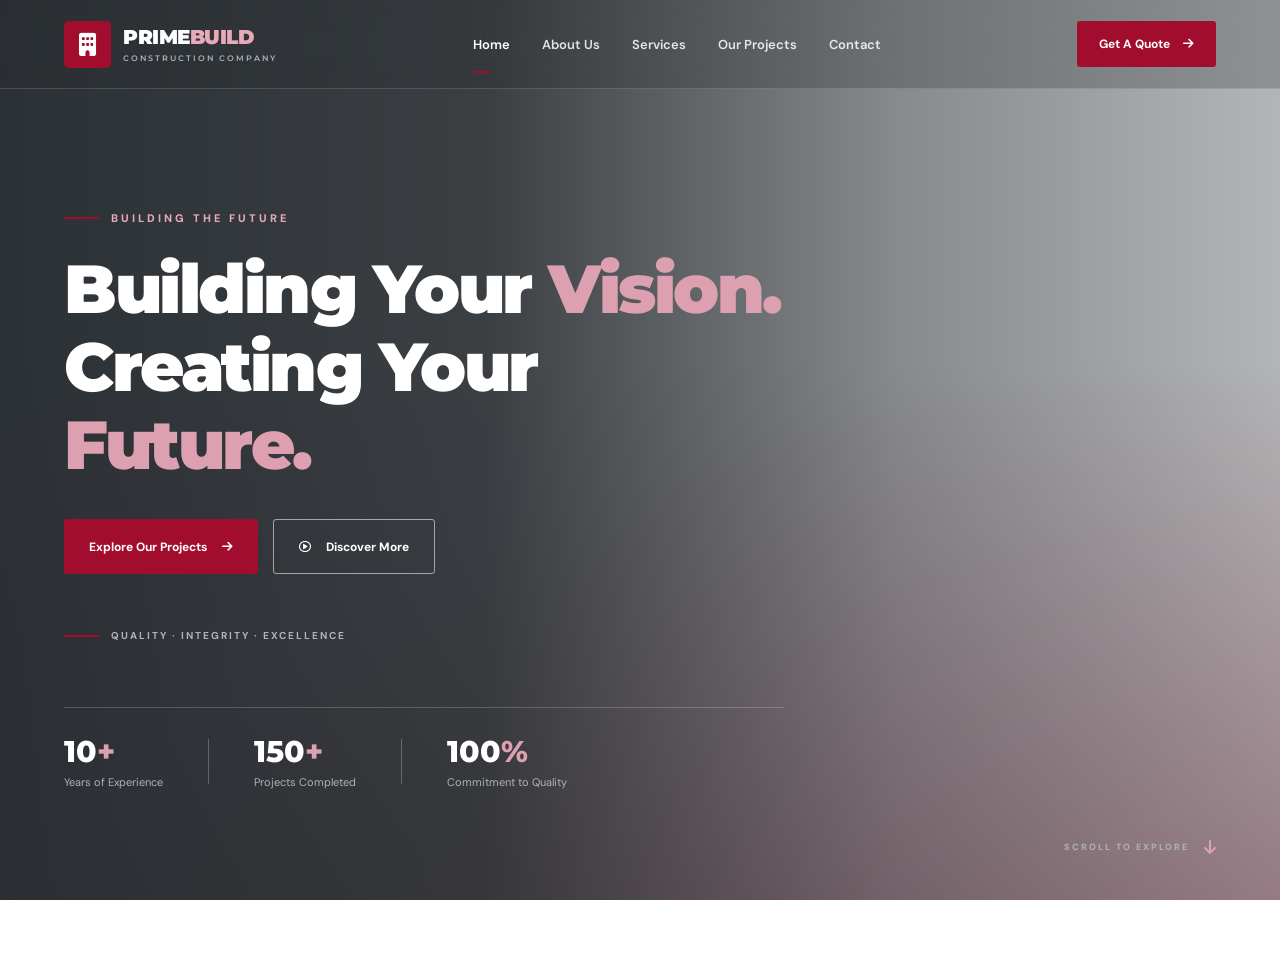
<file: navbar.html>
<!DOCTYPE html>
<html lang="en">
<head>
    <meta charset="UTF-8">
    <meta name="viewport" content="width=device-width, initial-scale=1.0">

    <title>Construction Company | Building Excellence</title>
    <meta name="description" content="Professional construction, engineering and building solutions.">

    <link rel="preconnect" href="https://fonts.googleapis.com">
    <link rel="preconnect" href="https://fonts.gstatic.com" crossorigin>
    <link href="https://fonts.googleapis.com/css2?family=DM+Sans:wght@400;500;600;700;800&family=Montserrat:wght@500;600;700;800;900&display=swap" rel="stylesheet">

    <link rel="stylesheet" href="css/style.css">

    <link rel="stylesheet" href="https://cdnjs.cloudflare.com/ajax/libs/font-awesome/6.5.1/css/all.min.css">
</head>
<style>

/* ==============================
   BRAND COLORS
================================ */

:root {
    --burgundy: #800020;
    --burgundy-light: #A30D2D;
    --charcoal: #252A2E;
    --steel: #555B60;
    --silver: #AEB4B9;
    --white: #FFFFFF;
    --font-main: 'DM Sans', sans-serif;
    --font-heading: 'Montserrat', sans-serif;
}

* {
    margin: 0;
    padding: 0;
    box-sizing: border-box;
}

html {
    scroll-behavior: smooth;
}

body {
    font-family: var(--font-main);
    color: var(--charcoal);
    overflow-x: hidden;
}

a {
    text-decoration: none;
    color: inherit;
}

ul {
    list-style: none;
}

.container {
    width: min(1200px, 90%);
    margin: auto;
}


/* ==============================
   NAVBAR
================================ */

.header {
    position: absolute;
    top: 0;
    left: 0;
    width: 100%;
    z-index: 1000;
    background: rgba(37, 42, 46, 0.25);
    border-bottom: 1px solid rgba(255,255,255,0.15);
    backdrop-filter: blur(12px);
}

.navbar {
    height: 88px;
    display: flex;
    justify-content: space-between;
    align-items: center;
    gap: 30px;
}

/* LOGO */

.logo {
    display: flex;
    align-items: center;
    gap: 12px;
    color: var(--white);
    flex-shrink: 0;
}

.logo-icon {
    width: 47px;
    height: 47px;
    background: var(--burgundy-light);
    display: flex;
    align-items: center;
    justify-content: center;
    font-size: 23px;
    border-radius: 5px;
}

.logo-text {
    font-family: var(--font-heading);
    font-size: 20px;
    font-weight: 900;
    letter-spacing: -0.5px;
    line-height: 1.2;
}

.logo-text span {
    color: #E7AAB9;
}

.logo-text small {
    display: block;
    font-size: 8px;
    letter-spacing: 2px;
    font-weight: 600;
    margin-top: 5px;
    color: var(--silver);
}

/* NAV LINKS */

.nav-menu {
    display: flex;
    align-items: center;
    gap: 32px;
}

.nav-menu li a {
    color: rgba(255,255,255,0.85);
    font-size: 13px;
    font-weight: 600;
    transition: 0.3s;
    position: relative;
}

.nav-menu li a:hover,
.nav-menu li a.active {
    color: var(--white);
}

.nav-menu li a.active::after {
    content: "";
    position: absolute;
    width: 18px;
    height: 2px;
    background: var(--burgundy-light);
    bottom: -10px;
    left: 0;
}

.nav-cta {
    display: inline-flex;
    align-items: center;
    gap: 13px;
    background: var(--burgundy-light);
    color: var(--white);
    padding: 15px 22px;
    font-size: 12px;
    font-weight: 700;
    transition: 0.3s;
    border-radius: 3px;
    white-space: nowrap;
}

.nav-cta:hover {
    background: var(--burgundy);
    transform: translateY(-2px);
}

.mobile-contact,
.menu-toggle {
    display: none;
}


/* ==============================
   HERO SECTION
================================ */

.hero {
    min-height: 760px;
    height: 100vh;
    max-height: 950px;
    position: relative;
    display: flex;
    align-items: center;
    background:
        url("https://images.unsplash.com/photo-1541888946425-d81bb19240f5?auto=format&fit=crop&w=2000&q=85")
        center 45% / cover no-repeat;
    color: var(--white);
    overflow: hidden;
}
/* Add or adjust inside your media queries or main hero style */
@media (max-width: 1200px) {
    .hero {
        height: auto;
        min-height: 700px;
        padding: 120px 0 60px; /* Adds breathing room top and bottom */
        align-items: flex-start;
    }
}

/* DARK OVERLAY */

.hero-overlay {
    position: absolute;
    inset: 0;
    background:
        linear-gradient(
            90deg,
            rgba(37,42,46,0.97) 0%,
            rgba(37,42,46,0.90) 38%,
            rgba(37,42,46,0.55) 70%,
            rgba(37,42,46,0.35) 100%
        ),
        linear-gradient(
            0deg,
            rgba(128,0,32,0.35),
            transparent 60%
        );
}

.hero-content {
    position: relative;
    z-index: 2;
    padding-top: 100px;
}

/* HERO TEXT */

.hero-text {
    max-width: 720px;
}

.hero-label {
    display: flex;
    align-items: center;
    gap: 12px;
    font-size: 11px;
    font-weight: 800;
    letter-spacing: 3px;
    color: #E7AAB9;
    margin-bottom: 25px;
}

.hero-label span {
    display: inline-block;
    width: 35px;
    height: 2px;
    background: var(--burgundy-light);
}

.hero-text h1 {
    font-family: var(--font-heading);
    font-size: clamp(40px, 5.3vw, 70px);
    line-height: 1.15;
    font-weight: 900;
    letter-spacing: -2.5px;
    margin-bottom: 25px;
}

.hero-text h1 span {
    color: #DDA0B1;
}

.hero-text > p {
    max-width: 590px;
    color: rgba(255,255,255,0.78);
    font-size: 15px;
    line-height: 1.9;
    margin-bottom: 35px;
}

/* HERO BUTTONS */

.hero-buttons {
    display: flex;
    flex-wrap: wrap;
    gap: 15px;
}

.btn-primary,
.btn-outline {
    min-height: 55px;
    padding: 0 25px;
    display: inline-flex;
    align-items: center;
    justify-content: center;
    gap: 15px;
    font-size: 12px;
    font-weight: 700;
    transition: 0.3s;
    border-radius: 3px;
}

.btn-primary {
    background: var(--burgundy-light);
    color: var(--white);
}

.btn-primary:hover {
    background: var(--burgundy);
    transform: translateY(-3px);
}

.btn-outline {
    border: 1px solid rgba(255,255,255,0.55);
    color: var(--white);
}

.btn-outline:hover {
    background: var(--white);
    color: var(--charcoal);
}

/* TRUST TEXT */

.hero-trust {
    display: flex;
    align-items: center;
    gap: 12px;
    margin-top: 55px;
}

.trust-line {
    width: 35px;
    height: 2px;
    background: var(--burgundy-light);
}

.hero-trust span {
    font-size: 10px;
    letter-spacing: 2px;
    font-weight: 700;
    color: var(--silver);
}


/* ==============================
   HERO STATISTICS
================================ */

.hero-bottom {
    display: flex;
    align-items: center;
    gap: 45px;
    margin-top: 65px;
    padding-top: 25px;
    border-top: 1px solid rgba(255,255,255,0.2);
    max-width: 720px;
}

.hero-stat h3 {
    font-family: var(--font-heading);
    font-size: 30px;
    font-weight: 800;
    margin-bottom: 5px;
}

.hero-stat h3 span {
    color: #DDA0B1;
}

.hero-stat p {
    font-size: 11px;
    color: var(--silver);
}

.stat-divider {
    width: 1px;
    height: 45px;
    background: rgba(255,255,255,0.25);
}


/* SCROLL INDICATOR */

.hero-scroll {
    position: absolute;
    right: 5%;
    bottom: 45px;
    display: flex;
    align-items: center;
    gap: 15px;
    z-index: 2;
    color: var(--silver);
}

.hero-scroll span {
    font-size: 9px;
    letter-spacing: 2px;
    font-weight: 700;
}

.hero-scroll i {
    color: #DDA0B1;
}


/* ==============================
   TABLET RESPONSIVENESS
================================ */

@media (max-width: 1024px) {

    .navbar {
        gap: 15px;
    }

    .nav-menu {
        gap: 18px;
    }

    .nav-menu li a {
        font-size: 12px;
    }

    .desktop-contact {
        padding: 13px 15px;
        font-size: 11px;
    }

    .hero {
        min-height: 720px;
    }

    .hero-bottom {
        gap: 30px;
    }
}


/* ==============================
   MOBILE RESPONSIVENESS
================================ */

@media (max-width: 768px) {

    .navbar {
        height: 75px;
    }

    .logo-icon {
        width: 42px;
        height: 42px;
        font-size: 20px;
    }

    .logo-text {
        font-size: 18px;
    }

    .menu-toggle {
        display: flex;
        align-items: center;
        justify-content: center;
        width: 43px;
        height: 43px;
        border: 1px solid rgba(255,255,255,0.3);
        background: var(--burgundy-light);
        color: var(--white);
        font-size: 19px;
        border-radius: 3px;
        cursor: pointer;
    }

    .desktop-contact {
        display: none;
    }

    /* MOBILE MENU */

    .nav-menu {
        position: absolute;
        top: 75px;
        left: 0;
        width: 100%;
        background: var(--charcoal);
        display: flex;
        flex-direction: column;
        align-items: stretch;
        gap: 0;
        padding: 10px 5% 25px;
        border-top: 1px solid rgba(255,255,255,0.1);

        opacity: 0;
        visibility: hidden;
        transform: translateY(-10px);
        transition: 0.3s ease;
    }

    .nav-menu.active {
        opacity: 1;
        visibility: visible;
        transform: translateY(0);
    }

    .nav-menu li {
        border-bottom: 1px solid rgba(255,255,255,0.08);
    }

    .nav-menu li a {
        display: block;
        padding: 16px 0;
        font-size: 14px;
    }

    .nav-menu li a.active::after {
        display: none;
    }

    .mobile-contact {
        display: block;
        border-bottom: none !important;
        padding-top: 15px;
    }

    .nav-menu li .nav-cta {
        display: flex;
        justify-content: center;
        padding: 16px;
    }

    .hero {
        min-height: 850px;
        height: auto;
        max-height: none;
        align-items: flex-start;
        background-position: 60% center;
    }

    .hero-overlay {
        background:
            linear-gradient(
                90deg,
                rgba(37,42,46,0.96),
                rgba(37,42,46,0.75)
            ),
            linear-gradient(
                0deg,
                rgba(128,0,32,0.35),
                transparent
            );
    }

    .hero-content {
        padding-top: 155px;
        padding-bottom: 90px;
    }

    .hero-text h1 {
        font-size: clamp(38px, 8vw, 55px);
        letter-spacing: -1.5px;
    }

    .hero-text > p {
        font-size: 14px;
        line-height: 1.8;
    }

    .hero-trust {
        margin-top: 35px;
    }

    .hero-bottom {
        margin-top: 45px;
        gap: 15px;
        justify-content: space-between;
    }

    .hero-stat h3 {
        font-size: 23px;
    }

    .hero-stat p {
        font-size: 9px;
    }

    .hero-scroll {
        display: none;
    }
}


/* ==============================
   SMALL MOBILE DEVICES
================================ */

@media (max-width: 480px) {

    .container {
        width: 90%;
    }

    .logo-text {
        font-size: 16px;
    }

    .logo-text small {
        font-size: 7px;
        letter-spacing: 1.3px;
    }

    .hero {
        min-height: 850px;
    }

    .hero-content {
        padding-top: 135px;
    }

    .hero-label {
        font-size: 9px;
        letter-spacing: 2px;
    }

    .hero-text h1 {
        font-size: 38px;
    }

    .hero-text > p {
        font-size: 13px;
    }

    .hero-buttons {
        flex-direction: column;
        align-items: stretch;
    }

    .btn-primary,
    .btn-outline {
        width: 100%;
    }

    .hero-bottom {
        gap: 9px;
        margin-top: 40px;
    }

    .hero-stat h3 {
        font-size: 20px;
    }

    .hero-stat p {
        font-size: 8px;
        line-height: 1.5;
    }

    .stat-divider {
        height: 35px;
    }

    .hero-trust span {
        font-size: 8px;
        letter-spacing: 1px;
    }
}


/* ACCESSIBILITY */

@media (prefers-reduced-motion: reduce) {
    *,
    *::before,
    *::after {
        scroll-behavior: auto !important;
        transition-duration: 0.01ms !important;
    }
}


</style>

<body>

    <!-- NAVBAR -->
    <header class="header">
        <nav class="navbar container">

            <a href="#" class="logo">
                <span class="logo-icon">
                    <i class="fa-solid fa-building"></i>
                </span>

                <span class="logo-text">
                    PRIME<span>BUILD</span>
                    <small>CONSTRUCTION COMPANY</small>
                </span>
            </a>

            <button class="menu-toggle" id="menuToggle"
                    aria-label="Open navigation menu"
                    aria-expanded="false"
                    aria-controls="navMenu">
                <i class="fa-solid fa-bars"></i>
            </button>

            <ul class="nav-menu" id="navMenu">
                <li><a href="#" class="active">Home</a></li>
                <li><a href="#about">About Us</a></li>
                <li><a href="#services">Services</a></li>
                <li><a href="#projects">Our Projects</a></li>
                <li><a href="#contact">Contact</a></li>

                <li class="mobile-contact">
                    <a href="#contact" class="nav-cta">
                        Get A Quote <i class="fa-solid fa-arrow-right"></i>
                    </a>
                </li>
            </ul>

            <a href="#contact" class="nav-cta desktop-contact">
                Get A Quote <i class="fa-solid fa-arrow-right"></i>
            </a>

        </nav>
    </header>


    <!-- HERO SECTION -->
    <main>
        <section class="hero">

            <div class="hero-overlay"></div>

            <div class="container hero-content">

                <div class="hero-text">

                    <div class="hero-label">
                        <span></span>
                        BUILDING THE FUTURE
                    </div>

                    <h1>
                        Building Your
                        <span>Vision.</span><br>
                        Creating Your
                        <span>Future.</span>
                    </h1>

                    <p>
                      
                    </p>

                    <div class="hero-buttons">
                        <a href="#projects" class="btn-primary">
                            Explore Our Projects
                            <i class="fa-solid fa-arrow-right"></i>
                        </a>

                        <a href="#about" class="btn-outline">
                            <i class="fa-regular fa-circle-play"></i>
                            Discover More
                        </a>
                    </div>

                    <div class="hero-trust">
                        <div class="trust-line"></div>
                        <span>QUALITY · INTEGRITY · EXCELLENCE</span>
                    </div>

                </div>

                <div class="hero-bottom">

                    <div class="hero-stat">
                        <h3>10<span>+</span></h3>
                        <p>Years of Experience</p>
                    </div>

                    <div class="stat-divider"></div>

                    <div class="hero-stat">
                        <h3>150<span>+</span></h3>
                        <p>Projects Completed</p>
                    </div>

                    <div class="stat-divider"></div>

                    <div class="hero-stat">
                        <h3>100<span>%</span></h3>
                        <p>Commitment to Quality</p>
                    </div>

                </div>

            </div>

            <div class="hero-scroll">
                <span>SCROLL TO EXPLORE</span>
                <i class="fa-solid fa-arrow-down"></i>
            </div>

        </section>
    </main>

    <script>
       
const menuToggle = document.getElementById("menuToggle");
const navMenu = document.getElementById("navMenu");
const menuIcon = menuToggle.querySelector("i");

// Toggle mobile menu
menuToggle.addEventListener("click", () => {

    const isOpen = navMenu.classList.toggle("active");

    menuToggle.setAttribute("aria-expanded", isOpen);
    menuToggle.setAttribute(
        "aria-label",
        isOpen ? "Close navigation menu" : "Open navigation menu"
    );

    menuIcon.classList.toggle("fa-bars", !isOpen);
    menuIcon.classList.toggle("fa-xmark", isOpen);

});

// Close menu after clicking a navigation link
navMenu.querySelectorAll("a").forEach(link => {

    link.addEventListener("click", () => {

        navMenu.classList.remove("active");

        menuToggle.setAttribute("aria-expanded", "false");
        menuToggle.setAttribute("aria-label", "Open navigation menu");

        menuIcon.classList.remove("fa-xmark");
        menuIcon.classList.add("fa-bars");

    });

});

// Close menu when resizing to desktop
window.addEventListener("resize", () => {

    if (window.innerWidth > 768) {

        navMenu.classList.remove("active");

        menuToggle.setAttribute("aria-expanded", "false");
        menuToggle.setAttribute("aria-label", "Open navigation menu");

        menuIcon.classList.remove("fa-xmark");
        menuIcon.classList.add("fa-bars");

    }

});
 
    </script>
</body>
</html>
</file>
<file: css/style.css>
/* ==============================
   BRAND COLORS
================================ */

:root {
    --burgundy: #800020;
    --burgundy-light: #A30D2D;
    --charcoal: #252A2E;
    --steel: #555B60;
    --silver: #AEB4B9;
    --white: #FFFFFF;
    --font-main: 'DM Sans', sans-serif;
    --font-heading: 'Montserrat', sans-serif;
}

* {
    margin: 0;
    padding: 0;
    box-sizing: border-box;
}

html {
    scroll-behavior: smooth;
}

body {
    font-family: var(--font-main);
    color: var(--charcoal);
    overflow-x: hidden;
}

a {
    text-decoration: none;
    color: inherit;
}

ul {
    list-style: none;
}

.container {
    width: min(1200px, 90%);
    margin: auto;
}


/* ==============================
   NAVBAR
================================ */

.header {
    position: absolute;
    top: 0;
    left: 0;
    width: 100%;
    z-index: 1000;
    background: rgba(37, 42, 46, 0.25);
    border-bottom: 1px solid rgba(255,255,255,0.15);
    backdrop-filter: blur(12px);
}

.navbar {
    height: 88px;
    display: flex;
    justify-content: space-between;
    align-items: center;
    gap: 30px;
}

/* LOGO */

.logo {
    display: flex;
    align-items: center;
    gap: 12px;
    color: var(--white);
    flex-shrink: 0;
}

.logo-icon {
    width: 47px;
    height: 47px;
    background: var(--burgundy-light);
    display: flex;
    align-items: center;
    justify-content: center;
    font-size: 23px;
    border-radius: 5px;
}

.logo-text {
    font-family: var(--font-heading);
    font-size: 20px;
    font-weight: 900;
    letter-spacing: -0.5px;
    line-height: 1.2;
}

.logo-text span {
    color: #E7AAB9;
}

.logo-text small {
    display: block;
    font-size: 8px;
    letter-spacing: 2px;
    font-weight: 600;
    margin-top: 5px;
    color: var(--silver);
}

/* NAV LINKS */

.nav-menu {
    display: flex;
    align-items: center;
    gap: 32px;
}

.nav-menu li a {
    color: rgba(255,255,255,0.85);
    font-size: 13px;
    font-weight: 600;
    transition: 0.3s;
    position: relative;
}

.nav-menu li a:hover,
.nav-menu li a.active {
    color: var(--white);
}

.nav-menu li a.active::after {
    content: "";
    position: absolute;
    width: 18px;
    height: 2px;
    background: var(--burgundy-light);
    bottom: -10px;
    left: 0;
}

/* Navigation Actions & CTA */

.nav-actions {
    display: flex;
    align-items: center;
    gap: 1.25rem;
}

.lang-switch {
    display: flex;
    align-items: center;
    gap: 0.35rem;
    color: #ffffff;
    font-size: 0.9rem;
    font-weight: 600;
}

.lang-switch i {
    font-size: 1rem;
    margin-right: 0.2rem;
    opacity: 0.85;
}

.lang-btn {
    color: rgba(255, 255, 255, 0.7);
    text-decoration: none;
    transition: color 0.3s ease;
}

.lang-btn:hover,
.lang-btn.active {
    color: #ffffff;
}

.lang-btn.active {
    font-weight: 700;
    border-bottom: 2px solid #ffffff;
}

.lang-divider {
    color: rgba(255, 255, 255, 0.4);
    font-weight: 300;
}

.nav-cta {
    display: inline-flex;
    align-items: center;
    gap: 13px;
    background: var(--burgundy-light);
    color: var(--white);
    padding: 15px 22px;
    font-size: 12px;
    font-weight: 700;
    transition: 0.3s;
    border-radius: 3px;
    white-space: nowrap;
}

.nav-cta:hover {
    background: var(--burgundy);
    transform: translateY(-2px);
}

.mobile-contact,
.menu-toggle {
    display: none;
}

/* RESPONSIVE MEDIA QUERIES */

@media (max-width: 768px) {
    .desktop-only {
        display: none;
    }
    .mobile-lang-switcher {
        display: block;
        padding: 0.75rem 0;
    }
}

@media (min-width: 769px) {
    .mobile-lang-switcher {
        display: none;
    }
}


/* ==============================
   HERO SECTION
================================ */

.hero {
    min-height: 760px;
    height: 100vh;
    max-height: 950px;
    position: relative;
    display: flex;
    align-items: center;
    background:
        url("../assets/images/engineers.png")
        center 45% / cover no-repeat;
    color: var(--white);
    overflow: hidden;
}

/* DARK OVERLAY */

.hero-overlay {
    position: absolute;
    inset: 0;
    background:
        linear-gradient(
            90deg,
            rgba(37,42,46,0.97) 0%,
            rgba(37,42,46,0.90) 38%,
            rgba(37,42,46,0.55) 70%,
            rgba(37,42,46,0.35) 100%
        ),
        linear-gradient(
            0deg,
            rgba(128,0,32,0.35),
            transparent 60%
        );
}

.hero-content {
    position: relative;
    z-index: 2;
    padding-top: 100px;
}

/* HERO TEXT */

.hero-text {
    max-width: 720px;
}

.hero-label {
    display: flex;
    align-items: center;
    gap: 12px;
    font-size: 11px;
    font-weight: 800;
    letter-spacing: 3px;
    color: #E7AAB9;
    margin-bottom: 25px;
}

.hero-label span {
    display: inline-block;
    width: 35px;
    height: 2px;
    background: var(--burgundy-light);
}

.hero-text h1 {
    font-family: var(--font-heading);
    font-size: clamp(40px, 5.3vw, 70px);
    line-height: 1.15;
    font-weight: 900;
    letter-spacing: -2.5px;
    margin-bottom: 25px;
}

.hero-text h1 span {
    color: #DDA0B1;
}

.hero-text > p {
    max-width: 590px;
    color: rgba(255,255,255,0.78);
    font-size: 15px;
    line-height: 1.9;
    margin-bottom: 35px;
}

/* HERO BUTTONS */

.hero-buttons {
    display: flex;
    flex-wrap: wrap;
    gap: 15px;
}

.btn-primary,
.btn-outline {
    min-height: 55px;
    padding: 0 25px;
    display: inline-flex;
    align-items: center;
    justify-content: center;
    gap: 15px;
    font-size: 12px;
    font-weight: 700;
    transition: 0.3s;
    border-radius: 3px;
}

.btn-primary {
    background: var(--burgundy-light);
    color: var(--white);
}

.btn-primary:hover {
    background: var(--burgundy);
    transform: translateY(-3px);
}

.btn-outline {
    border: 1px solid rgba(255,255,255,0.55);
    color: var(--white);
}

.btn-outline:hover {
    background: var(--white);
    color: var(--charcoal);
}

/* TRUST TEXT */

.hero-trust {
    display: flex;
    align-items: center;
    gap: 12px;
    margin-top: 55px;
}

.trust-line {
    width: 35px;
    height: 2px;
    background: var(--burgundy-light);
}

.hero-trust span {
    font-size: 10px;
    letter-spacing: 2px;
    font-weight: 700;
    color: var(--silver);
}


/* ==============================
   HERO STATISTICS
================================ */

.hero-bottom {
    display: flex;
    align-items: center;
    gap: 45px;
    margin-top: 65px;
    padding-top: 25px;
    border-top: 1px solid rgba(255,255,255,0.2);
    max-width: 720px;
}

.hero-stat h3 {
    font-family: var(--font-heading);
    font-size: 30px;
    font-weight: 800;
    margin-bottom: 5px;
}

.hero-stat h3 span {
    color: #DDA0B1;
}

.hero-stat p {
    font-size: 11px;
    color: var(--silver);
}

.stat-divider {
    width: 1px;
    height: 45px;
    background: rgba(255,255,255,0.25);
}


/* SCROLL INDICATOR */

.hero-scroll {
    position: absolute;
    right: 5%;
    bottom: 45px;
    display: flex;
    align-items: center;
    gap: 15px;
    z-index: 2;
    color: var(--silver);
}

.hero-scroll span {
    font-size: 9px;
    letter-spacing: 2px;
    font-weight: 700;
}

.hero-scroll i {
    color: #DDA0B1;
}




/* ==============================
   TABLET RESPONSIVENESS
================================ */

@media (max-width: 1024px) {

    .navbar {
        gap: 15px;
    }

    .nav-menu {
        gap: 18px;
    }

    .nav-menu li a {
        font-size: 12px;
    }

    .desktop-contact {
        padding: 13px 15px;
        font-size: 11px;
    }

    .hero {
        min-height: 720px;
    }

    .hero-bottom {
        gap: 30px;
    }
}

/* =================================
   COMPANY IMAGE LOGO
================================= */

.logo {
    display: flex;
    align-items: center;
    flex-shrink: 0;
}

.company-logo {
    display: block;
    width: 175px;
    height: 65px;
    object-fit: contain;
    object-position: left center;
}


/* =================================
   NAVIGATION UNDERLINE HOVER EFFECT
================================= */

.nav-menu li a {
    position: relative;
    display: inline-block;
    padding: 10px 0;
    color: rgba(255,255,255,0.85);
    font-size: 13px;
    font-weight: 600;
    transition: color .3s ease;
}

/* Animated underline */

.nav-menu li a::after {
    content: "";
    position: absolute;
    left: 0;
    bottom: 2px;
    width: 100%;
    height: 2px;
    background: var(--burgundy-light);
    transform: scaleX(0);
    transform-origin: left;
    transition: transform .3s ease;
}

/* Hover and active state */

.nav-menu li a:hover,
.nav-menu li a.active {
    color: var(--white);
}

.nav-menu li a:hover::after,
.nav-menu li a.active::after {
    transform: scaleX(1);
}


/* =================================
   REMOVE OLD UNDERLINE POSITIONING
================================= */

.nav-menu li a.active::after {
    bottom: 2px;
    left: 0;
    width: 100%;
}


/* =================================
   DESKTOP HERO BOTTOM SPACING
================================= */

@media (min-width: 769px) {

    .hero {
        margin-bottom: 60px;
    }

}

/* Logo on mobile */

@media (max-width: 768px) {

    .company-logo {
        width: 145px;
        height: 55px;
    }

}

@media (max-width: 768px) {

    .nav-menu li a {
        display: block;
        width: fit-content;
        padding: 16px 0;
    }

    .nav-menu li a::after {
        bottom: 8px;
    }

    .nav-menu li .nav-cta {
        width: 100%;
    }

    .nav-menu li .nav-cta::after {
        display: none;
    }

}



/* ==============================
   MOBILE RESPONSIVENESS
================================ */

@media (max-width: 768px) {

    .navbar {
        height: 75px;
    }

    .logo-icon {
        width: 42px;
        height: 42px;
        font-size: 20px;
    }

    .logo-text {
        font-size: 18px;
    }

    .menu-toggle {
        display: flex;
        align-items: center;
        justify-content: center;
        width: 43px;
        height: 43px;
        border: 1px solid rgba(255,255,255,0.3);
        background: var(--burgundy-light);
        color: var(--white);
        font-size: 19px;
        border-radius: 3px;
        cursor: pointer;
    }

    .desktop-contact {
        display: none;
    }

    /* MOBILE MENU */

    .nav-menu {
        position: absolute;
        top: 75px;
        left: 0;
        width: 100%;
        background: var(--charcoal);
        display: flex;
        flex-direction: column;
        align-items: stretch;
        gap: 0;
        padding: 10px 5% 25px;
        border-top: 1px solid rgba(255,255,255,0.1);

        opacity: 0;
        visibility: hidden;
        transform: translateY(-10px);
        transition: 0.3s ease;
    }

    .nav-menu.active {
        opacity: 1;
        visibility: visible;
        transform: translateY(0);
    }

    .nav-menu li {
        border-bottom: 1px solid rgba(255,255,255,0.08);
    }

    .nav-menu li a {
        display: block;
        padding: 16px 0;
        font-size: 14px;
    }

    .nav-menu li a.active::after {
        display: none;
    }

    .mobile-contact {
        display: block;
        border-bottom: none !important;
        padding-top: 15px;
    }

    .nav-menu li .nav-cta {
        display: flex;
        justify-content: center;
        padding: 16px;
    }

    .hero {
        min-height: 850px;
        height: auto;
        max-height: none;
        align-items: flex-start;
        background-position: 60% center;
    }

    .hero-overlay {
        background:
            linear-gradient(
                90deg,
                rgba(37,42,46,0.96),
                rgba(37,42,46,0.75)
            ),
            linear-gradient(
                0deg,
                rgba(128,0,32,0.35),
                transparent
            );
    }

    .hero-content {
        padding-top: 155px;
        padding-bottom: 90px;
    }

    .hero-text h1 {
        font-size: clamp(38px, 8vw, 55px);
        letter-spacing: -1.5px;
    }

    .hero-text > p {
        font-size: 14px;
        line-height: 1.8;
    }

    .hero-trust {
        margin-top: 35px;
    }

    .hero-bottom {
        margin-top: 45px;
        gap: 15px;
        justify-content: space-between;
    }

    .hero-stat h3 {
        font-size: 23px;
    }

    .hero-stat p {
        font-size: 9px;
    }

    .hero-scroll {
        display: none;
    }
}


/* ==============================
   SMALL MOBILE DEVICES
================================ */

@media (max-width: 480px) {

    .container {
        width: 90%;
    }

    .logo-text {
        font-size: 16px;
    }

    .logo-text small {
        font-size: 7px;
        letter-spacing: 1.3px;
    }

    .hero {
        min-height: 850px;
    }

    .hero-content {
        padding-top: 135px;
    }

    .hero-label {
        font-size: 9px;
        letter-spacing: 2px;
    }

    .hero-text h1 {
        font-size: 38px;
    }

    .hero-text > p {
        font-size: 13px;
    }

    .hero-buttons {
        flex-direction: column;
        align-items: stretch;
    }

    .btn-primary,
    .btn-outline {
        width: 100%;
    }

    .hero-bottom {
        gap: 9px;
        margin-top: 40px;
    }

    .hero-stat h3 {
        font-size: 20px;
    }

    .hero-stat p {
        font-size: 8px;
        line-height: 1.5;
    }

    .stat-divider {
        height: 35px;
    }

    .hero-trust span {
        font-size: 8px;
        letter-spacing: 1px;
    }
}


/* ACCESSIBILITY */

@media (prefers-reduced-motion: reduce) {
    *,
    *::before,
    *::after {
        scroll-behavior: auto !important;
        transition-duration: 0.01ms !important;
    }
}



/* =================================
   GENERAL SECTION STYLING
================================= */

section {
    scroll-margin-top: 30px;
}

.section-label {
    display: flex;
    align-items: center;
    gap: 10px;
    color: var(--burgundy-light);
    font-size: 11px;
    font-weight: 800;
    letter-spacing: 2.5px;
    margin-bottom: 20px;
}

.section-label span {
    width: 30px;
    height: 2px;
    background: var(--burgundy-light);
}

.section-heading {
    text-align: center;
    max-width: 650px;
    margin: 0 auto 55px;
}

.section-heading .section-label {
    justify-content: center;
}

.section-heading h2,
.projects-heading h2 {
    font-family: var(--font-heading);
    font-size: clamp(30px, 4vw, 42px);
    line-height: 1.25;
    font-weight: 800;
    color: var(--charcoal);
    margin-bottom: 17px;
    letter-spacing: -1.3px;
}

.section-heading h2 span,
.projects-heading h2 span {
    color: var(--burgundy);
}

.section-heading > p,
.projects-heading > div > p {
    color: var(--steel);
    font-size: 14px;
    line-height: 1.8;
}

.section-btn {
    display: inline-flex;
    align-items: center;
    justify-content: center;
    gap: 13px;
    padding: 16px 24px;
    background: var(--burgundy);
    color: var(--white);
    font-size: 12px;
    font-weight: 700;
    border-radius: 3px;
    transition: .3s;
}

.section-btn:hover {
    background: var(--burgundy-light);
    transform: translateY(-3px);
}


/* =================================
   ABOUT SECTION
================================= */

.about-section {
    padding: 110px 0;
    background: var(--white);
}

.about-grid {
    display: grid;
    grid-template-columns: 1fr 1fr;
    align-items: center;
    gap: 85px;
}

.about-images {
    position: relative;
    padding: 0 40px 45px 0;
}

.about-main-image {
    height: 470px;
    overflow: hidden;
}

.about-main-image img,
.about-small-image img {
    width: 100%;
    height: 100%;
    object-fit: cover;
    transition: .5s;
}

.about-main-image:hover img,
.about-small-image:hover img {
    transform: scale(1.04);
}

.about-small-image {
    position: absolute;
    width: 52%;
    height: 190px;
    right: 0;
    bottom: 0;
    border: 8px solid var(--white);
    overflow: hidden;
}

.about-experience {
    position: absolute;
    top: 30px;
    left: -20px;
    padding: 20px 25px;
    background: var(--burgundy);
    color: var(--white);
    box-shadow: 0 10px 30px rgba(0,0,0,.15);
}

.about-experience h3 {
    font-family: var(--font-heading);
    font-size: 37px;
    font-weight: 900;
}

.about-experience h3 span {
    color: #E9A7B7;
}

.about-experience p {
    font-size: 11px;
    margin-top: 4px;
}

.about-content h2 {
    font-family: var(--font-heading);
    font-size: clamp(30px, 3.5vw, 42px);
    line-height: 1.3;
    letter-spacing: -1px;
    margin-bottom: 22px;
    color: var(--charcoal);
}

.about-content h2 span {
    color: var(--burgundy);
}

.about-content > p {
    color: var(--steel);
    font-size: 14px;
    line-height: 1.9;
    margin-bottom: 18px;
}

.about-features {
    display: grid;
    grid-template-columns: 1fr 1fr;
    gap: 18px;
    margin: 30px 0;
}

.about-features div {
    display: flex;
    align-items: center;
    gap: 10px;
    font-size: 12px;
    font-weight: 700;
    color: var(--charcoal);
}

.about-features i {
    color: var(--burgundy-light);
    font-size: 16px;
}


/* =================================
   SERVICES SECTION
================================= */

.services-section {
    padding: 110px 0;
    background: #F7F7F8;
}

.services-grid {
    display: grid;
    grid-template-columns: repeat(3, 1fr);
    gap: 22px;
}

.service-card {
    position: relative;
    padding: 38px 30px;
    background: var(--white);
    border: 1px solid #ECEDEF;
    transition: .35s;
    overflow: hidden;
}

.service-card::before {
    content: "";
    position: absolute;
    top: 0;
    left: 0;
    width: 0;
    height: 3px;
    background: var(--burgundy);
    transition: .35s;
}

.service-card:hover {
    transform: translateY(-7px);
    box-shadow: 0 15px 35px rgba(37,42,46,.08);
}

.service-card:hover::before {
    width: 100%;
}

.service-icon {
    width: 58px;
    height: 58px;
    display: flex;
    align-items: center;
    justify-content: center;
    background: rgba(128,0,32,.08);
    color: var(--burgundy);
    font-size: 24px;
    margin-bottom: 25px;
    border-radius: 4px;
}

.service-number {
    position: absolute;
    top: 35px;
    right: 28px;
    color: #E5E6E8;
    font-family: var(--font-heading);
    font-size: 30px;
    font-weight: 800;
}

.service-card h3 {
    font-family: var(--font-heading);
    font-size: 17px;
    margin-bottom: 14px;
    color: var(--charcoal);
}

.service-card p {
    color: var(--steel);
    font-size: 13px;
    line-height: 1.8;
    min-height: 92px;
    margin-bottom: 22px;
}

.service-card > a {
    display: inline-flex;
    align-items: center;
    gap: 10px;
    color: var(--burgundy);
    font-size: 12px;
    font-weight: 800;
}

.service-card > a i {
    transition: .3s;
}

.service-card > a:hover i {
    transform: translateX(5px);
}


/* =================================
   PROJECTS SECTION
================================= */

.projects-section {
    padding: 110px 0;
    background: var(--white);
}

.projects-heading {
    display: flex;
    justify-content: space-between;
    align-items: flex-end;
    gap: 30px;
    margin-bottom: 45px;
}

.projects-heading > div {
    max-width: 600px;
}

.projects-heading .section-label {
    margin-bottom: 15px;
}

.projects-heading h2 {
    margin-bottom: 15px;
}

.projects-grid {
    display: grid;
    grid-template-columns: 1.3fr 1fr;
    grid-template-rows: repeat(2, 260px);
    gap: 20px;
}

.project-card {
    position: relative;
    overflow: hidden;
    background: var(--charcoal);
}

.project-large {
    grid-row: span 2;
}

.project-card img {
    width: 100%;
    height: 100%;
    object-fit: cover;
    transition: .6s;
}

.project-card:hover img {
    transform: scale(1.08);
}

.project-overlay {
    position: absolute;
    inset: 0;
    display: flex;
    flex-direction: column;
    justify-content: flex-end;
    align-items: flex-start;
    padding: 30px;
    background: linear-gradient(
        0deg,
        rgba(37,42,46,.95),
        rgba(37,42,46,.1) 85%
    );
    color: var(--white);
}

.project-overlay > span {
    font-size: 9px;
    font-weight: 800;
    letter-spacing: 2px;
    color: #E7AAB9;
    margin-bottom: 10px;
}

.project-overlay h3 {
    font-family: var(--font-heading);
    font-size: 20px;
    max-width: 85%;
}

.project-overlay a {
    position: absolute;
    right: 25px;
    bottom: 25px;
    width: 42px;
    height: 42px;
    background: var(--burgundy-light);
    display: flex;
    align-items: center;
    justify-content: center;
    color: var(--white);
    border-radius: 3px;
    transition: .3s;
}

.project-overlay a:hover {
    background: var(--burgundy);
    transform: translateY(-3px);
}

.projects-note {
    text-align: center;
    font-size: 11px;
    color: var(--steel);
    margin-top: 25px;
}


/* =================================
   TESTIMONIALS SECTION
================================= */

.testimonials-section {
    padding: 110px 0;
    background: #F7F7F8;
}

.testimonials-grid {
    display: grid;
    grid-template-columns: repeat(3, 1fr);
    gap: 22px;
}

.testimonial-card {
    padding: 35px 28px;
    background: var(--white);
    border: 1px solid #ECEDEF;
    transition: .3s;
}

.testimonial-card:hover {
    transform: translateY(-5px);
    box-shadow: 0 12px 30px rgba(0,0,0,.06);
}

.featured-testimonial {
    border-top: 3px solid var(--burgundy);
}

.quote-icon {
    color: var(--burgundy);
    font-size: 30px;
    margin-bottom: 20px;
}

.stars {
    display: flex;
    gap: 4px;
    color: #C18A36;
    font-size: 11px;
    margin-bottom: 20px;
}

.testimonial-card > p {
    font-size: 13px;
    line-height: 1.9;
    color: var(--steel);
    min-height: 125px;
}

.client-info {
    display: flex;
    align-items: center;
    gap: 13px;
    padding-top: 20px;
    margin-top: 20px;
    border-top: 1px solid #ECEDEF;
}

.client-avatar {
    width: 43px;
    height: 43px;
    display: flex;
    align-items: center;
    justify-content: center;
    border-radius: 50%;
    background: var(--burgundy);
    color: var(--white);
    font-size: 12px;
    font-weight: 800;
}

.client-info h4 {
    color: var(--charcoal);
    font-size: 13px;
    margin-bottom: 5px;
}

.client-info span {
    color: var(--steel);
    font-size: 10px;
}


/* =================================
   CONTACT SECTION
================================= */

.contact-section {
    padding: 110px 0;
    background: var(--charcoal);
    color: var(--white);
}

.contact-grid {
    display: grid;
    grid-template-columns: .9fr 1.1fr;
    gap: 80px;
    align-items: center;
}

.contact-content .section-label {
    color: #E7AAB9;
}

.contact-content h2 {
    font-family: var(--font-heading);
    font-size: clamp(35px, 4vw, 48px);
    line-height: 1.25;
    margin-bottom: 22px;
    letter-spacing: -1px;
}

.contact-content h2 span {
    color: #DDA0B1;
}

.contact-content > p {
    color: var(--silver);
    font-size: 14px;
    line-height: 1.9;
    max-width: 450px;
}

.contact-details {
    display: flex;
    flex-direction: column;
    gap: 25px;
    margin-top: 40px;
}

.contact-item {
    display: flex;
    align-items: center;
    gap: 17px;
}

.contact-icon {
    width: 47px;
    height: 47px;
    display: flex;
    align-items: center;
    justify-content: center;
    color: var(--white);
    background: var(--burgundy-light);
    border-radius: 3px;
}

.contact-item span {
    color: var(--silver);
    font-size: 9px;
    letter-spacing: 1.5px;
    font-weight: 700;
}

.contact-item h4 {
    font-size: 13px;
    margin-top: 5px;
}


/* CONTACT FORM */

.contact-form-wrapper {
    padding: 40px;
    background: var(--white);
    color: var(--charcoal);
    border-radius: 4px;
}

.form-heading {
    margin-bottom: 28px;
}

.form-heading h3 {
    font-family: var(--font-heading);
    font-size: 23px;
    margin-bottom: 8px;
}

.form-heading p {
    color: var(--steel);
    font-size: 12px;
}

.contact-form {
    display: flex;
    flex-direction: column;
    gap: 19px;
}

.form-row {
    display: grid;
    grid-template-columns: 1fr 1fr;
    gap: 15px;
}

.form-group {
    display: flex;
    flex-direction: column;
    gap: 9px;
}

.form-group label {
    font-size: 11px;
    font-weight: 700;
    color: var(--charcoal);
}

.form-group input,
.form-group select,
.form-group textarea {
    width: 100%;
    padding: 14px;
    border: 1px solid #E1E3E5;
    background: #FAFAFA;
    color: var(--charcoal);
    font-family: var(--font-main);
    font-size: 12px;
    outline: none;
    border-radius: 3px;
    transition: .3s;
}

.form-group input:focus,
.form-group select:focus,
.form-group textarea:focus {
    border-color: var(--burgundy);
    background: var(--white);
}

.form-group textarea {
    resize: vertical;
    min-height: 120px;
}

.submit-btn {
    width: 100%;
    border: none;
    padding: 17px;
    background: var(--burgundy-light);
    color: var(--white);
    font-family: var(--font-main);
    font-size: 12px;
    font-weight: 800;
    cursor: pointer;
    border-radius: 3px;
    transition: .3s;
}

.submit-btn i {
    margin-left: 10px;
}

.submit-btn:hover {
    background: var(--burgundy);
}

.form-message {
    font-size: 12px;
    color: var(--burgundy);
    line-height: 1.6;
}


/* =================================
   FOOTER
================================= */

.footer {
    padding: 75px 0 0;
    background: #1C2023;
    color: var(--white);
}

.footer-top {
    display: grid;
    grid-template-columns: 1.4fr 1fr 1fr 1.2fr;
    gap: 45px;
    padding-bottom: 55px;
}

.footer-brand > p {
    max-width: 290px;
    color: var(--silver);
    font-size: 12px;
    line-height: 1.9;
    margin: 25px 0;
}

.social-links {
    display: flex;
    gap: 10px;
}

.social-links a {
    width: 36px;
    height: 36px;
    display: flex;
    align-items: center;
    justify-content: center;
    background: #30363B;
    color: var(--white);
    font-size: 13px;
    border-radius: 3px;
    transition: .3s;
}

.social-links a:hover {
    background: var(--burgundy-light);
    transform: translateY(-3px);
}

.footer-column h4 {
    font-family: var(--font-heading);
    font-size: 14px;
    margin-bottom: 25px;
    position: relative;
    padding-bottom: 13px;
}

.footer-column h4::after {
    content: "";
    position: absolute;
    bottom: 0;
    left: 0;
    width: 30px;
    height: 2px;
    background: var(--burgundy-light);
}

.footer-column ul {
    display: flex;
    flex-direction: column;
    gap: 16px;
}

.footer-column ul a,
.footer-contact p {
    color: var(--silver);
    font-size: 12px;
    transition: .3s;
}

.footer-column ul a:hover {
    color: #E7AAB9;
    padding-left: 5px;
}

.footer-contact p {
    display: flex;
    align-items: flex-start;
    gap: 12px;
    margin-bottom: 20px;
    line-height: 1.6;
}

.footer-contact p i {
    color: #E7AAB9;
    margin-top: 2px;
}

.footer-cta {
    display: inline-flex;
    align-items: center;
    gap: 12px;
    background: var(--burgundy-light);
    padding: 13px 17px;
    font-size: 11px;
    font-weight: 700;
    border-radius: 3px;
    margin-top: 5px;
    transition: .3s;
}

.footer-cta:hover {
    background: var(--burgundy);
}

.footer-bottom {
    border-top: 1px solid rgba(255,255,255,.12);
    min-height: 75px;
    display: flex;
    align-items: center;
    justify-content: space-between;
    gap: 20px;
}

.footer-bottom p,
.footer-bottom a {
    color: var(--silver);
    font-size: 11px;
}

.footer-bottom > div {
    display: flex;
    gap: 25px;
}

.footer-bottom a:hover {
    color: var(--white);
}


/* =================================
   RESPONSIVE - TABLETS
================================= */

@media (max-width: 1024px) {

    .about-grid {
        gap: 45px;
    }

    .about-main-image {
        height: 400px;
    }

    .contact-grid {
        gap: 40px;
    }

    .footer-top {
        grid-template-columns: repeat(2, 1fr);
        gap: 45px;
    }

}


/* =================================
   RESPONSIVE - MOBILE
================================= */

@media (max-width: 768px) {

    .about-section,
    .services-section,
    .projects-section,
    .testimonials-section,
    .contact-section {
        padding: 75px 0;
    }

    .about-grid {
        grid-template-columns: 1fr;
        gap: 55px;
    }

    .about-images {
        max-width: 550px;
        width: 100%;
        margin: auto;
    }

    .about-main-image {
        height: 380px;
    }

    .about-content h2 {
        font-size: 34px;
    }

    .services-grid {
        grid-template-columns: repeat(2, 1fr);
    }

    .projects-heading {
        align-items: flex-start;
        flex-direction: column;
    }

    .projects-grid {
        grid-template-columns: 1fr 1fr;
        grid-template-rows: 300px 220px;
    }

    .project-large {
        grid-column: span 2;
        grid-row: auto;
    }

    .project-overlay {
        padding: 20px;
    }

    .project-overlay h3 {
        font-size: 16px;
    }

    .project-overlay a {
        right: 15px;
        bottom: 15px;
        width: 35px;
        height: 35px;
    }

    .testimonials-grid {
        grid-template-columns: 1fr 1fr;
    }

    .testimonial-card:last-child {
        grid-column: span 2;
    }

    .testimonial-card > p {
        min-height: auto;
    }

    .contact-grid {
        grid-template-columns: 1fr;
        gap: 45px;
    }

    .contact-form-wrapper {
        padding: 30px;
    }

    .footer-top {
        grid-template-columns: 1fr 1fr;
        gap: 40px 25px;
    }

}


/* =================================
   RESPONSIVE - SMALL PHONES
================================= */

@media (max-width: 480px) {

    .section-heading {
        margin-bottom: 35px;
    }

    .section-heading h2,
    .projects-heading h2 {
        font-size: 29px;
    }

    .about-images {
        padding-right: 25px;
        padding-bottom: 35px;
    }

    .about-main-image {
        height: 300px;
    }

    .about-small-image {
        height: 125px;
        width: 55%;
        border-width: 5px;
    }

    .about-experience {
        top: 20px;
        left: -8px;
        padding: 13px 16px;
    }

    .about-experience h3 {
        font-size: 28px;
    }

    .about-experience p {
        font-size: 9px;
    }

    .about-features {
        grid-template-columns: 1fr;
        gap: 15px;
    }

    .services-grid {
        grid-template-columns: 1fr;
    }

    .service-card {
        padding: 30px 25px;
    }

    .service-card p {
        min-height: auto;
    }

    .projects-grid {
        grid-template-columns: 1fr;
        grid-template-rows: 280px 250px 250px;
    }

    .project-large {
        grid-column: auto;
    }

    .project-overlay h3 {
        max-width: 80%;
    }

    .testimonials-grid {
        grid-template-columns: 1fr;
    }

    .testimonial-card:last-child {
        grid-column: auto;
    }

    .contact-content h2 {
        font-size: 36px;
    }

    .contact-form-wrapper {
        padding: 23px 18px;
    }

    .form-row {
        grid-template-columns: 1fr;
        gap: 19px;
    }

    .footer-top {
        grid-template-columns: 1fr;
        gap: 35px;
    }

    .footer-bottom {
        padding: 22px 0;
        flex-direction: column;
        align-items: flex-start;
    }

    .footer-bottom > div {
        flex-wrap: wrap;
        gap: 15px;
    }

}

/* Floating Action Buttons */
.floating-actions {
    position: fixed;
    bottom: 2px;
    right: 25px;
    display: flex;
    flex-direction: column;
    gap: 12px;
    z-index: 999;
}

.float-btn {
    width: 50px;
    height: 50px;
    border-radius: 50%;
    display: flex;
    align-items: center;
    justify-content: center;
    color: #ffffff;
    font-size: 22px;
    box-shadow: 0 4px 15px rgba(0, 0, 0, 0.25);
    transition: all 0.3s ease;
    cursor: pointer;
    border: none;
    text-decoration: none;
}

/* WhatsApp Floating Button */
.whatsapp-float {
    background-color: #25d366;
}

.whatsapp-float:hover {
    background-color: #1ebd56;
    transform: translateY(-4px) scale(1.05);
    box-shadow: 0 6px 20px rgba(37, 211, 102, 0.4);
    color: #ffffff;
}

/* Scroll To Top Button */
.scroll-top-float {
    background-color: #00c984; /* Adjust to match your theme accent color */
    opacity: 0;
    visibility: hidden;
    transform: translateY(20px);
}

.scroll-top-float.show {
    opacity: 1;
    visibility: visible;
    transform: translateY(0);
}

.scroll-top-float:hover {
    background-color: #00a86b;
    transform: translateY(-4px);
    box-shadow: 0 6px 20px rgba(0, 201, 132, 0.4);
}
</file>
